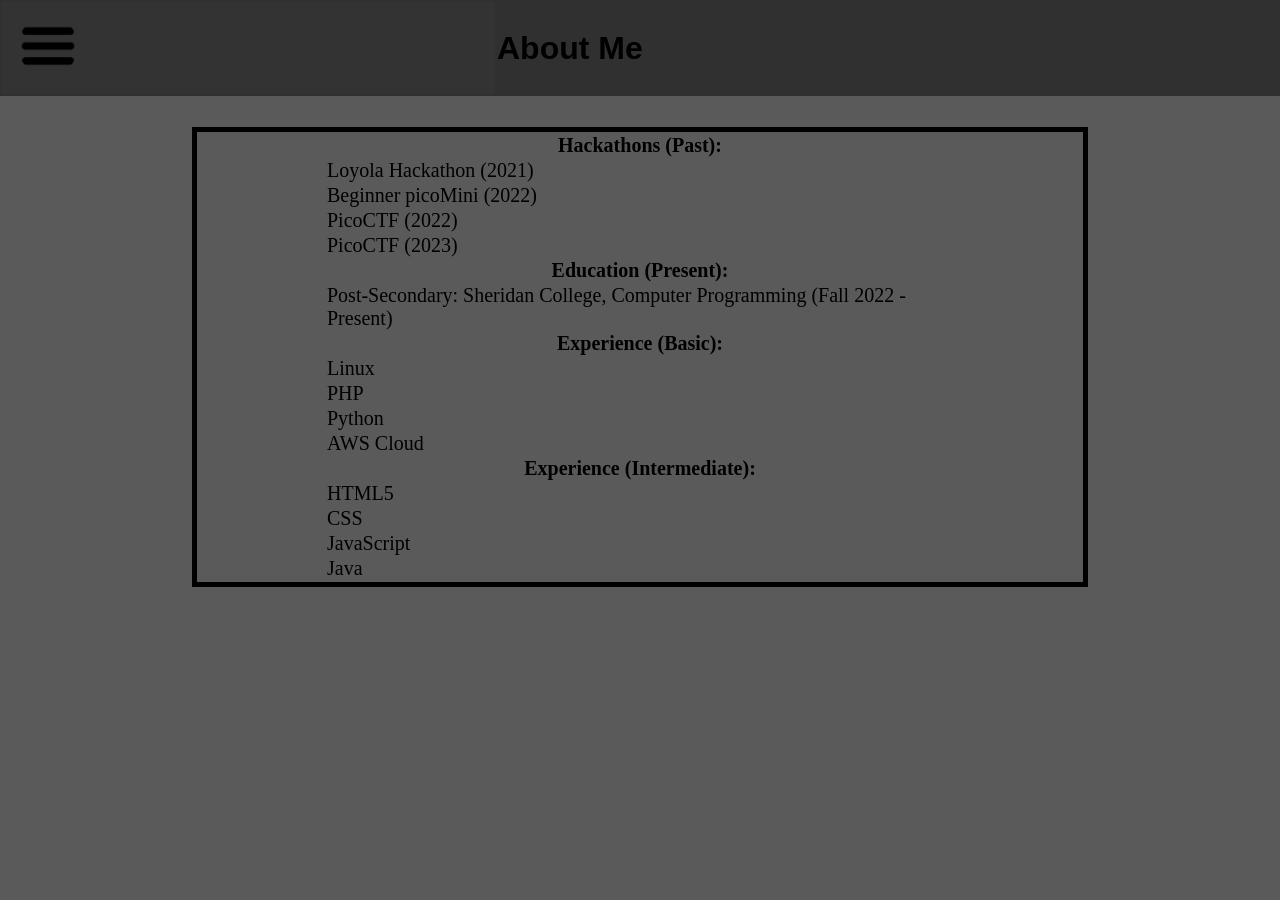
<file: N-McClure.github.io-main/aboutMe.html>
<!DOCTYPE html>
<html lang="en">
<head>
    <meta charset="UTF-8">
    <meta http-equiv="X-UA-Compatible" content="IE=edge">
    <meta name="viewport" content="width=, initial-scale=1.0">
    
    <title>About Me</title>
</head>
<body onload = "showSlides()">

    <!-- Connected to the JavaScript File: -->
    <script src = "index.js"></script>

    <!-- Connected to the CSS File: -->
    <link rel="stylesheet" href="style.css">
    
    <!-- Table Row for Dropdown "Hamburger" Menu: -->
    <table id = "Top_Row">
        <tr>
            <td>
                <div class="navbar">
                    <div class="dropdown">
                      <button class="dropbtn"><img id = "Burger" src = "MultiMedia/Burger_Menu (2).png"> 
                        <i class="fa fa-caret-down"></i>
                      </button>
                      <div class="dropdown-content">
                        <a href = "index.html">Back to Home</a>
                        <a href="contactMe.html">Contact Me</a>
                      </div>
                    </div> 
                  </div>
            </td>
            <td><h1> About Me </h1></td>
        </tr>
    </table>
    
    <div>
        <!-- About Me: -->
        <table id = "My_Bio">
            
            <br>
            
            <!-- Hackathons: -->
            <tr><th>Hackathons (Past):</th></tr>
            <tr>
                <td>Loyola Hackathon (2021)</td>
            </tr>
            <tr>
                <td>Beginner picoMini (2022)</td>
            </tr>
            <tr>
                <td>PicoCTF (2022)</td>
            </tr>
            <tr>
                <td>PicoCTF (2023)</td>
            </tr>

            <!-- Current Eduaction: -->
            <tr><th>Education (Present):</th></tr>
            <tr>
                <td>Post-Secondary: Sheridan College, Computer Programming (Fall 2022 - Present)</td>
            </tr>
            
            <!-- Experience: -->
            <tr><th>Experience (Basic):</th></tr>
            <tr>
                <td>Linux</td>
            </tr>
            <tr>
                <td>PHP</td>    
            </tr>
            <tr>
                <td>Python</td>
            </tr>
            <tr>
                <td>AWS Cloud</td>    
            </tr>
            
            <tr><th>Experience (Intermediate): </th></tr>
            <tr><td>HTML5</td></tr>
            <tr><td>CSS</td></tr>
            <tr><td>JavaScript</td></tr>
            <tr><td>Java</td></tr>
            
            
            
            
        </table>
    </div>

    
</body>
</html>
</file>
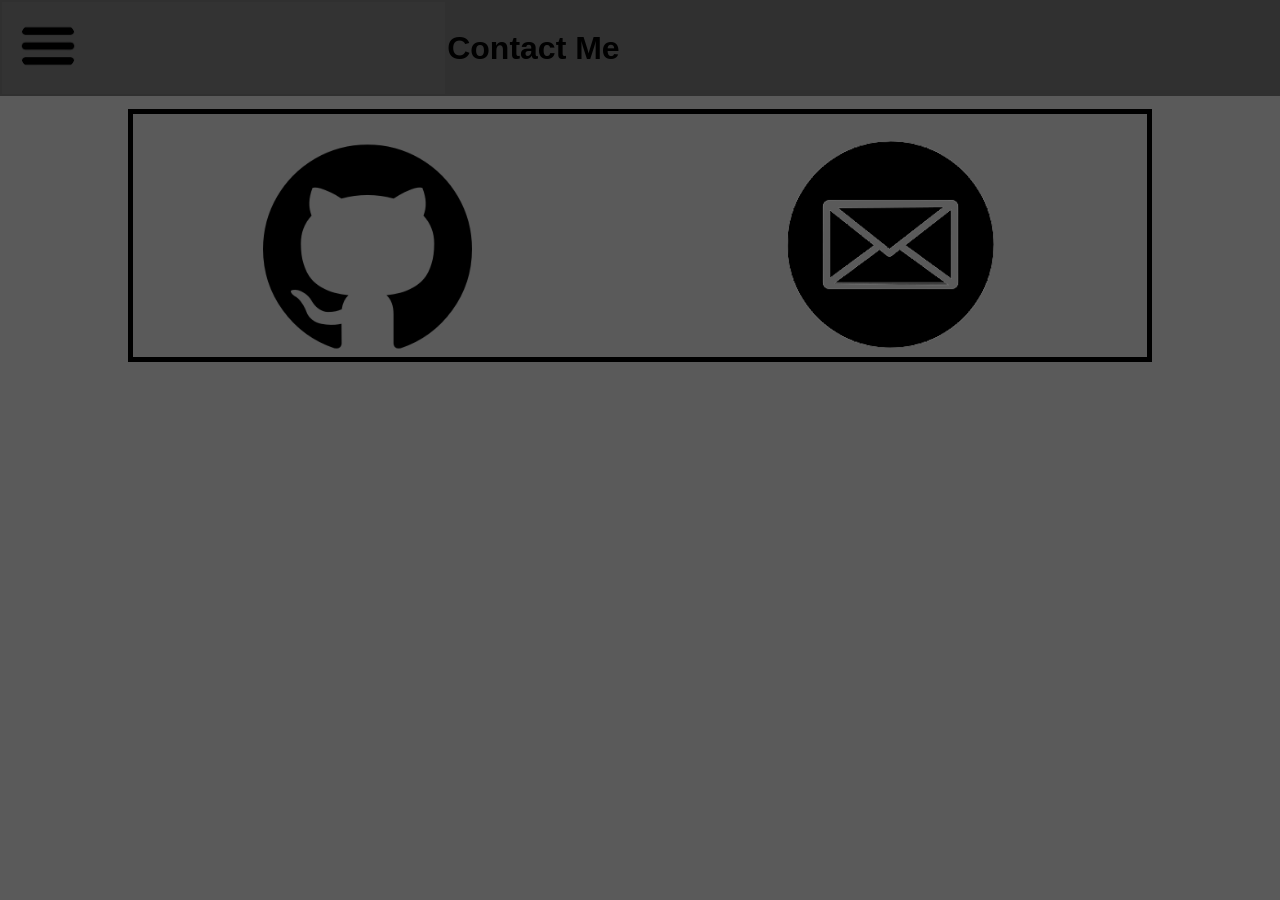
<file: N-McClure.github.io-main/contactMe.html>
<!DOCTYPE html>
<html lang="en">
<head>
    <meta charset="UTF-8">
    <meta http-equiv="X-UA-Compatible" content="IE=edge">
    <meta name="viewport" content="width=device-width, initial-scale=1.0">
    <title>Contact Me</title>
</head>

<body>

    <!-- Connected to the JavaScript File: -->
    <script src = "index.js"></script>

    <!-- Connected to the CSS File: -->
    <link rel="stylesheet" href="style.css">
    
    <!-- Table Row for Dropdown "Hamburger" Menu: -->
    <table id = "Top_Row">
        <tr>
            <td>
                <div class="navbar">
                    <div class="dropdown">
                      <button class="dropbtn"><img id = "Burger" src = "MultiMedia/Burger_Menu (2).png"> 
                        <i class="fa fa-caret-down"></i>
                      </button>
                      <div class="dropdown-content">
                        <a href = "index.html">Back to Home</a>
                        <a href="aboutMe.html">About Me</a>
                        <a href="contactMe.html">Contact Me</a>
                      </div>
                    </div> 
                  </div>
            </td>
            <td><h1> Contact Me </h1></td>
        </tr>
    </table>

    <table id = "icons">
        <tr>
            <!-- Git-Hub: -->
            <td><a target = "_blank" href = "https://github.com/N-McClure">
                <img id = "git" src = "MultiMedia/GitHub.png">
            </a>
            </td>
            <!-- E-Mail: -->
            <td><a target = "_blank" href = "mailto:nmcclure0330@gmail.com">
                <img id = "email" src = "MultiMedia/email.png">
            </a>
            </td>
        </tr>
    </table>
</body>
</html>
</file>
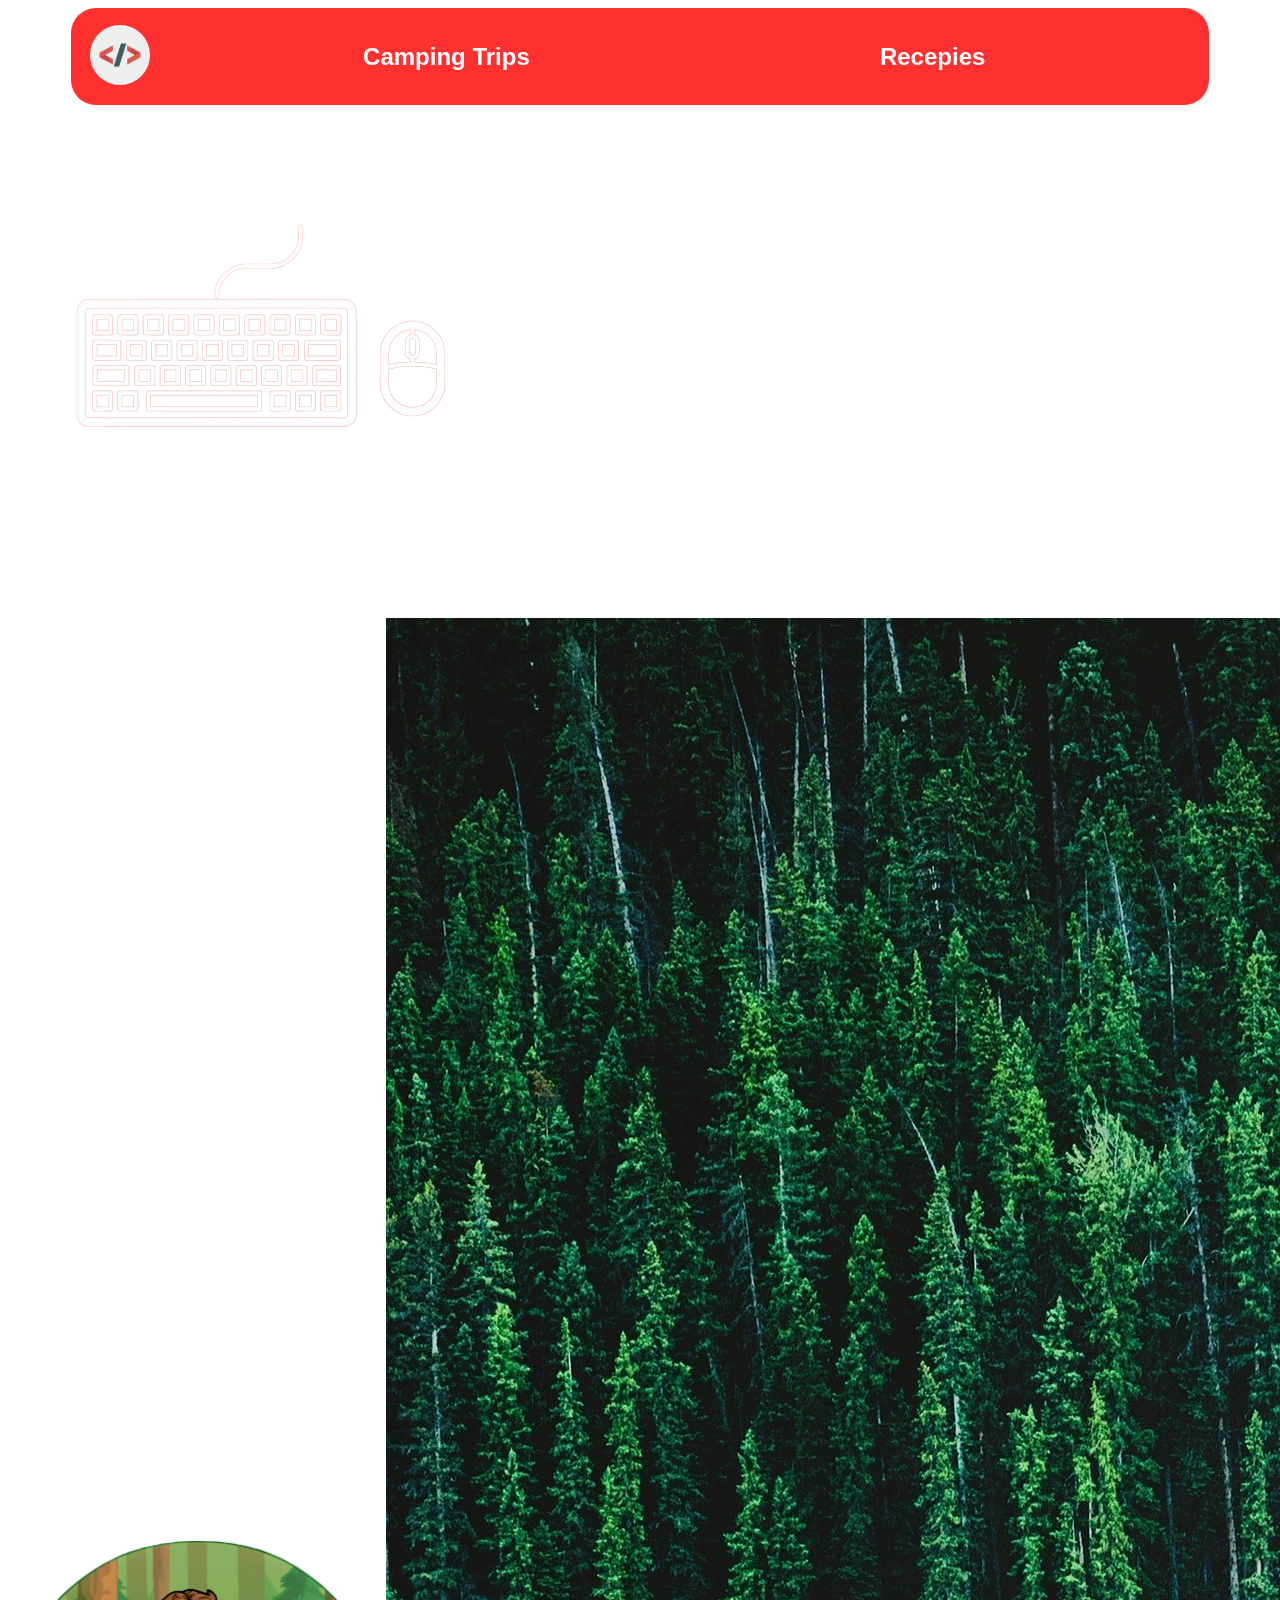
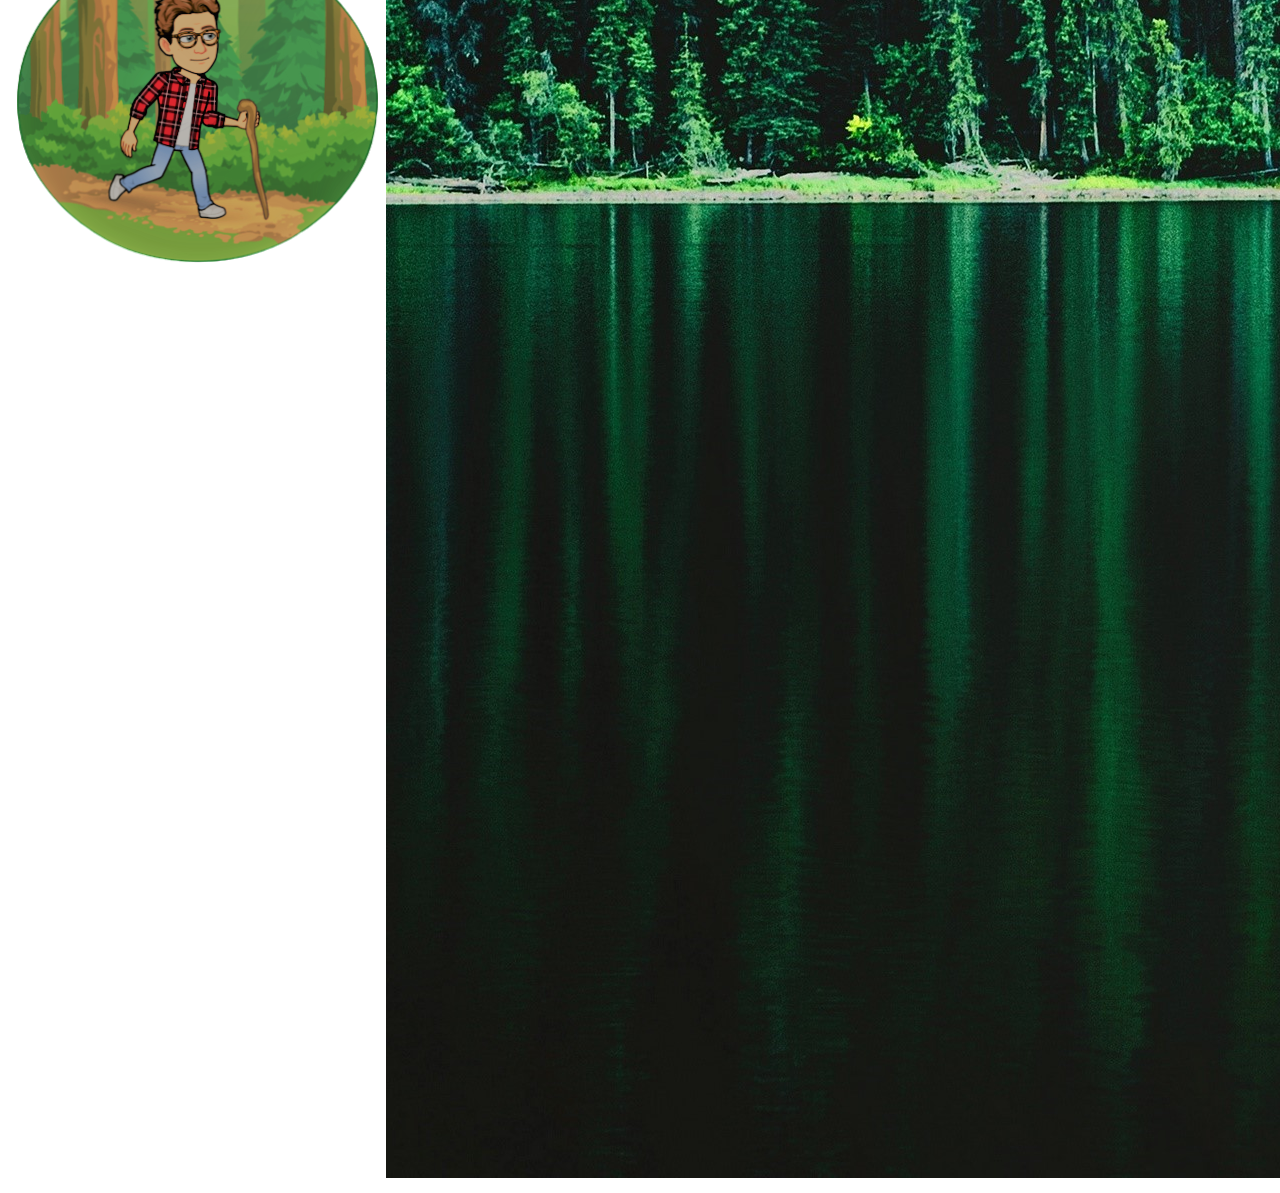
<file: Portfolio_MK1/blogs.html>
<!DOCTYPE html>
<html lang="en">
<head>
    <meta charset="UTF-8">
    <meta http-equiv="X-UA-Compatible" content="IE=edge">
    <meta name="viewport" content="width=, initial-scale=1.0">
    
    <!-- Tab Content = Blogs: -->
    <link rel ="icon" href = "MultiMedia/Programming pic.jpg">
    <title>Blogs</title>

</head>
<body onload="showSlides()">
    
    <!-- Connected to the JavaScript File: -->
    <script src = "index.js"></script>

    <!-- Connected to the CSS File: -->
    <link rel="stylesheet" href="style.css">

        <!-- Div for Top Part of the Blogs Page: -->
        <div class="blogsTop">

            <!-- The Navigation Bar for Top Part on Blogs Page: -->
            <table id = "Top_Row">
              <tr>
                  <td>
                    <a href="index.html">
                      <div class="navbar">
                          <div class="dropdown">
                            <button class="dropbtn"><img id = "Tag_Logo" src = "MultiMedia/Programming pic.jpg">
                          </div> 
                        </div>
                    </a>
                  </td>
                  <td><a href="#Camping_Content"><h2>Camping Trips</h2></a></td>
                  <td><a href="#Recipes_Content"><h2>Recepies </h2></a></td>
                </tr>
          </table>

            <!-- Table for Blog Clip-Art and Page Description: -->
            <table id = "Blogs_Content">
                <tr colspan="2">
                    <td id = "blogIcon"><img src="MultiMedia/Blog_ClipArt.png"></td>
                    <td id = "blogDescript">
                        <h1 id="BlogText">
                            Welcome to my Blogs page. <br>
                            On this page there are two (2) Main topics. <br>
                            Camping Trip logs and Delicious Recepies. <br>
                            <br>
                            Enjoy!
                        </h1>
                    </td>
                </tr>
            </table>
        </div>

        <!-- Div for the Second part of Blogs.html_Camping: -->
        <div class="campingTrips">
            <table id="Camping_Content">
                <td id="Camping_BitMoji"><img src="MultiMedia/Camping_Nick.png"></td>
                <td id="Camping_Posts"><a href="GeorgianBay.html"><img id="CampingCover" src="MultiMedia/craigleith.jpg"></a></td>
            </table>
        </div>

</body>
</file>
<file: N-McClure.github.io-main/style.css>
/*Brings Headers to the very top of Screen: */
*
{
    padding: 0;
    margin: 0;
}

/*Gets Rid of Line and Color from Links: */
a:link, a:visited
{
  color:white;
  text-decoration: none;
}

/*Page Body BackGround Colour: */
body 
{
    background-color: rgb(90, 90, 90);
}

/*Hamburger Menu Table/Row: */
#Top_Row
{
    height: 3%;
    width: 100%;
    background-color: rgb(48, 48, 48);
}
/*Hamburger Menu Image: */
#Burger
{
    height: 60px;
    border-radius: 50%;
}

.navbar 
{
    overflow: hidden;
    background-color: #333;
  }
  
  .navbar a 
  {
    float: left;
    font-size: 16px;
    color: white;
    text-align: center;
    padding: 14px 16px;
    text-decoration: none;
  }
  
  .dropdown {
    float: left;
    overflow: hidden;
  }
  
  .dropdown .dropbtn 
  {
    font-size: 16px;  
    border: none;
    outline: none;
    color: white;
    padding: 14px 16px;
    background-color: inherit;
    font-family: inherit;
    margin: 0;
  }
  
  .navbar a:hover, .dropdown:hover .dropbtn 
  {
    background-color: white;
  }
  
  .dropdown-content {
    display: none;
    position: absolute;
    background-color: #f9f9f9;
    min-width: 160px;
    box-shadow: 0px 8px 16px 0px rgba(0,0,0,0.2);
    z-index: 1;
  }
  
  .dropdown-content a {
    float: none;
    color: black;
    padding: 12px 16px;
    text-decoration: none;
    display: block;
    text-align: left;
  }
  
  .dropdown-content a:hover {
    background-color: #ddd;
  }
  
  .dropdown:hover .dropdown-content 
  {
    display: block;
  }

/*Image of MySelf: */
#Nick
{
    width: 33.3%;
    margin-top: 1%;
    margin-left: 33.3%;
    margin-right: 33.3%;
    border-radius: 50%;
    border: solid 5px black;
}
#Nick:hover
{
  border: 5px solid white;
}

/*My Name: */
#Name
{
    font-family: Ariel;
    font-size: 190%;
    padding-left: 35%;
    padding-right: 35%;
    width: 40%;
    border: black solid 5px;
    margin-left: 15%;
    margin-right: 15%;
    margin-top: 1%;
}

/*My Job: */
#Occupation
{
    font-family: Ariel;
    font-size: 200%;
    padding-left: 35%;
    padding-right: 35%;
    width: 40%;
    border: black solid 5px;
    margin-left: 15%;
    margin-right: 15%;
    margin-top: 1%;
}

/*Change Color of Name and Occupation on Hover: */
#Name:hover,#Occupation:hover,th:hover, h1:hover, h3:hover
{
    color: white;
}

/*Change Font of Headers: */
h1,h3
{
    font-family: Arial;
}

/*Change the Font, Size, and Position of Bio Items: */
#My_Bio
{
    font-family: Ariel;
    font-size: 125%;
    padding-left: 10%;
    padding-right: 10%;
    width: 80%;
    border: black solid 5px;
}

/*Change the Size of the Bio Box Width: */
#My_Bio
{
    width: 70%;
    margin-left: 15%;
    margin-right: 15%;
    margin-top: 1%;
}

/*Change the Project Description Sentence: */
#project_Descript
{
    font-family: Ariel;
    font-size: 150%;
    padding-left: 37%;
    padding-right: 37%;
    width: 100%;
    border: black solid 5px;
    margin-top: 1%;
}

/*Slideshow Container: */
.Slideshow_container
{
  max-width: 1000px;
  position: relative;
  margin: auto;
}

/*Hide the Images by Default: */
.theSlides 
{
  display: none;
}

/*The Navigation Buttons: */
/* Position the image container (needed to position the left and right arrows) */
.container 
{
  position: relative;
}

/* Hide the images by default */
.mySlides 
{
  display: none;
  width: 70%;
  margin-left: 25%;
  margin-right: 25%;
}

/* Add a pointer when hovering over the thumbnail images */
.cursor 
{
  cursor: pointer;
}

/* Next & previous buttons */
.prev,.next 
{
  cursor: pointer;
  position: absolute;
  top: 40%;
  width: auto;
  padding: 16px;
  margin-top: -50px;
  color: black;
  font-weight: bold;
  font-size: 20px;
  border-radius: 0 3px 3px 0;
  user-select: none;
  -webkit-user-select: none;
}

/* Position the "next button" to the right */
.next 
{
  right: 0;
  border-radius: 3px 0 0 3px;
}

/* On hover, add a black background color with a little bit see-through */
.prev:hover,
.next:hover,
#git:hover,
#email:hover
{
  background-color: white;
}

/* Number text (1/# etc) */
.numbertext 
{
  color: black;
  font-size: 12px;
  padding: 8px 12px;
  position: absolute;
  top: 0;
}

.row:after 
{
  content: "";
  display: table;
  clear: both;
}

/*Contact Me Icons: */
#icons
{
  padding-left: 10%;
  padding-right: 10%;
  width: 80%;
  border: black solid 5px;
  margin-left: 10%;
  margin-right: 10%;
  margin-top: 1%;
  
}
#git
{
  padding-top: 5%;
  width: 40%;
}
#email
{
  padding-top: 10%;
  width: 90%;
}
</file>
<file: Portfolio_MK1/style.css>
/*Gets Rid of Line and Color from Links: */
a:link, a:visited
{
  color:white;
  text-decoration: none;
}

/*Smooth Scrolling in the HTML: */
html
{
  scroll-behavior: smooth;
}

/*****************************************************/

/*Div 1 on Index.html */

.mainTop,.mainBottom
{
  background-color: rgb(165, 165, 165);
}

/*Top Nav-Bar Table/Row: */
#Top_Row
{
    height: 3%;
    width: 90%;
    margin-top: none;;
    margin-left: 5%;
    margin-right: 5%;
    background-color: rgb(255, 48, 48);
    border-radius: 25px;

}
/*Closing Tag Logo Image: */
#Tag_Logo, #Tag_Logo2,#Tag_Logo3
{
    height: 60px;
    border-radius: 50%;
}

.navbar 
{
    overflow: hidden;
 
  }
  
  .navbar a 
  {
    float: left;
    font-size: 16px;
    color: white;
    text-align: center;
    padding: 14px 16px;
    text-decoration: none;
  }
  
  
  .dropbtn, .dropbtn2, .dropbtn3
  { 
    border-radius: 50%;
    border: none;
    color: white;
    padding: 14px 16px;
    background-color: inherit;
  }
  
  .navbar a:hover, .dropbtn:hover, .dropbtn3:hover
  {
    background-color: white;
  }

/*Nav-Bar Font: */
h2,h1
{
  color: white;
  font-family:'Segoe UI', Tahoma, Geneva, Verdana, sans-serif;
}

h2:hover
{
  color: rgb(165, 165, 165);
}
  
/*Table with Image and Hello in Top Div on Index: */
#Div1_Content
{  
  width: 90%;
  margin-top: 1%;
  margin-left: 5%;
  margin-right: 5%;
  margin-bottom: 1%;
}
#WaveNick
{
  background-color: white;
  width: 45%;
  border-radius: 15%;
}
#HelloThere
{
  background-color: rgb(255, 48, 48);
  width: 45%;
  border-radius: 15%;
  padding-left: 2%;
}

/************************************************/

/*Div 2 on Index.html: */

.main2
{
  background-color: white;
}

.dropbtn2:hover
{
  background-color: rgb(255, 48, 48);
}

/*Table with Image and Description in Second Div on Index: */
#Div2_Content
{  
  width: 90%;
  margin-top: 1%;
  margin-left: 5%;
  margin-right: 5%;
  margin-bottom: 1%;
}
#NickImage
{
  background-color: white;
  width: 100%;
  border-radius: 15%;
}
#AboutMe
{
  background-color: rgb(255, 48, 48);
  width: 45%;
  border-radius: 15%;
  padding-left: 2%;
}

/*********************************************/

/* Div 3 on Index.html: */

.main3
{
  background-color:rgb(255, 48, 48);
}

#Div3_Content
{
  width: 90%;
  margin-top: 1%;
  margin-left: 5%;
  margin-right: 5%;
  margin-bottom: 1%;
}

/*Slideshow Container: */
.Slideshow_container
{
  max-width: 1000px;
  position: relative;
  margin: auto;
}

/*Hide the Images by Default: */
.theSlides 
{
  display: none;
}

/*The Navigation Buttons: */
/* Position the image container (needed to position the left and right arrows) */
.container 
{
  position: relative;
}

/* Hide the images by default */
.mySlides 
{
  display: none;
  width: 70%;
  margin-left: 25%;
  margin-right: 25%;
}

/* Add a pointer when hovering over the thumbnail images */
.cursor 
{
  cursor: pointer;
}

/* Next & previous buttons */
.prev,.next 
{
  cursor: pointer;
  position: absolute;
  top: 40%;
  width: auto;
  padding: 16px;
  margin-top: -50px;
  color: black;
  font-weight: bold;
  font-size: 20px;
  border-radius: 0 3px 3px 0;
  user-select: none;
  -webkit-user-select: none;
}

/* Position the "next button" to the right */
.next 
{
  right: 0;
  border-radius: 3px 0 0 3px;
}

/* On hover, add a black background color with a little bit see-through */
.prev:hover,
.next:hover,
#git:hover,
#email:hover
{
  background-color: white;
}

/* Number text (1/# etc) */
.numbertext 
{
  color: black;
  font-size: 12px;
  padding: 8px 12px;
  position: absolute;
  top: 0;
}

.row:after 
{
  content: "";
  display: table;
  clear: both;
}


/*********************************************/

/* Div 4 on Index.html: */

#Div4_Content
{  
  width: 90%;
  margin-top: 1%;
  margin-left: 5%;
  margin-right: 5%;
  margin-bottom: 1%;
}

#Resume
{
  background-color: white;
  width: 30%;
  border-radius: 15%;
  padding-left: 2%;
}
#ResumeText
{
  color:rgb(255, 48, 48);
}

#resumeDoc
{
  background-color:rgb(255, 48, 48);
  width: 50%;
  font-size: 125%;
  border-radius: 15%;
  padding: 2%;
}
#resumeDoc:hover
{
  background-color:rgb(165, 165, 165);
}

#links
{
  background-color:rgb(255, 48, 48);
  width: 65%;
  border-radius: 15%;
  padding: 13%;
}
#GitHub_Icon
{
  width: 20%;
  border-radius: 50%;
}
#E-Mail_Icon
{
  width: 20%;
  padding-left: 4.5%;
}
#YouTube_Icon
{
  width: 20%;
  padding-left: 4.5%;
}
#LinkedIn_Icon
{
  width: 20%;
  padding-left: 4.5%;
}

/***********************************************************************/

/* Trying to make the Section Divs Fill the screen: */
.mainTop, .mainBottom, .main3
{
  height: 100vh;
}
</file>
